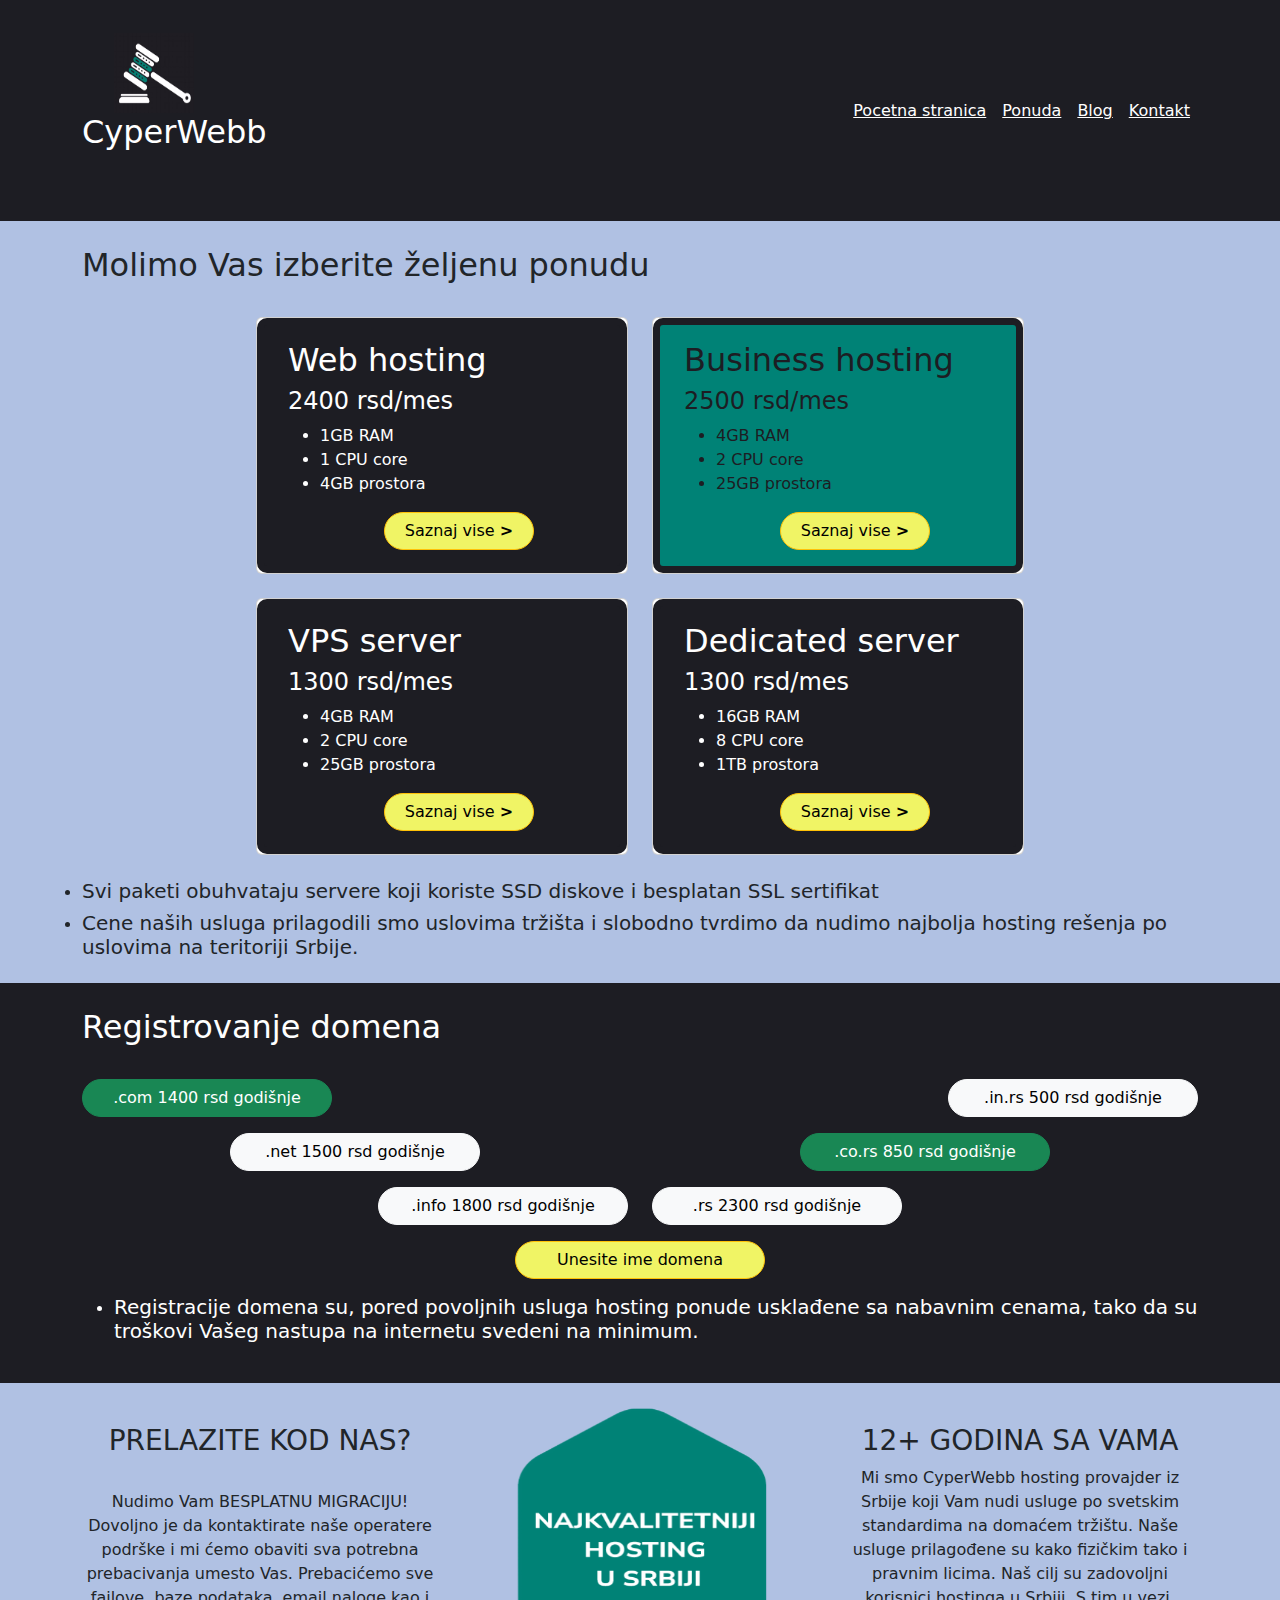
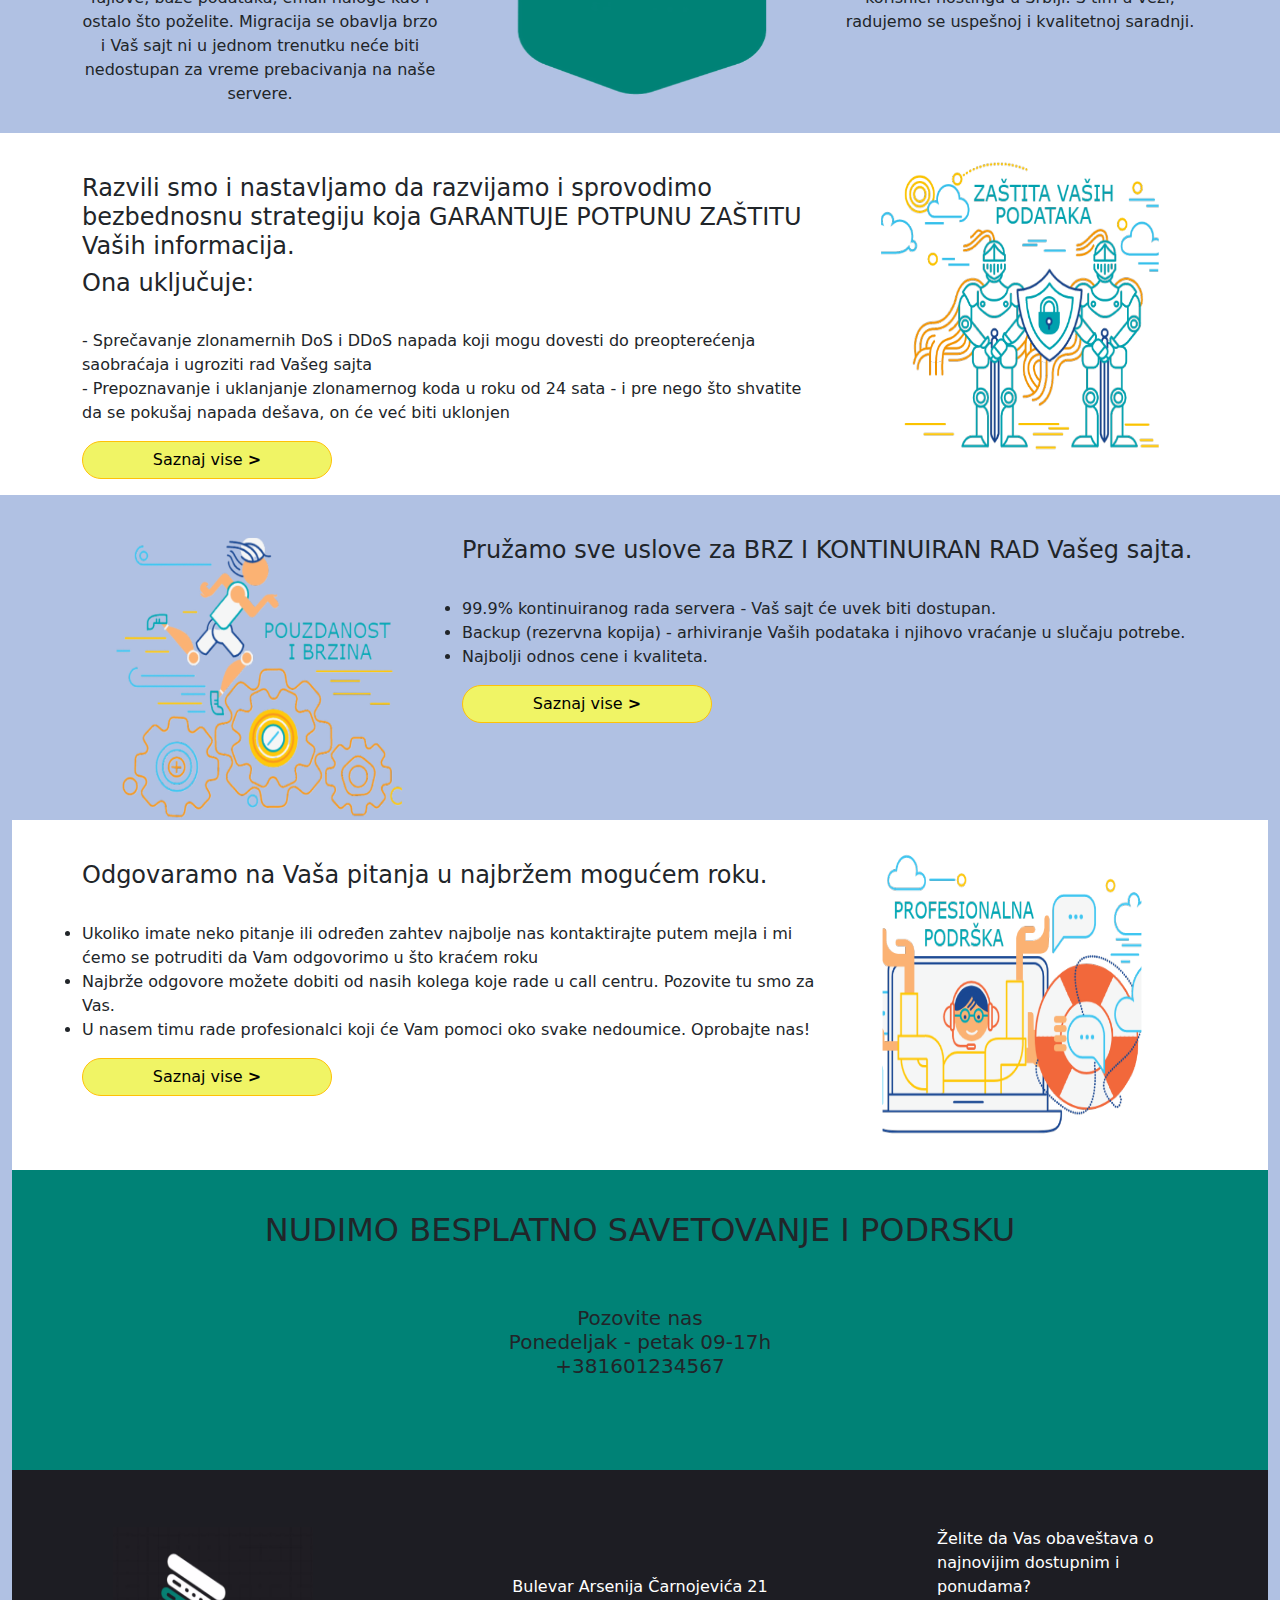
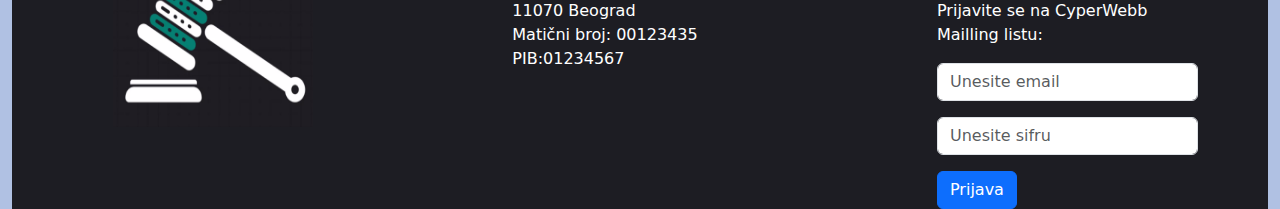
<file: index.html>
<!DOCTYPE html>
<html lang="en">
<head>
    <title>Bootstrap Example</title>
    <meta charset="utf-8">
    <meta name="viewport" content="width=device-width, initial-scale=1">
    <link href="https://cdn.jsdelivr.net/npm/bootstrap@5.2.3/dist/css/bootstrap.min.css" rel="stylesheet">
    <script src="https://cdn.jsdelivr.net/npm/bootstrap@5.2.3/dist/js/bootstrap.bundle.min.js"></script>
    <link rel="stylesheet" href="main.css" />
</head>
<body id="homepage">

    <div class="header" id="nav_div">
        <nav class="navbar navbar-expand-sm" id="nav_div">
          <div class="container" id="nav_div">
            <div class="col-md-4">
              <img src="img/logo.png" alt="Logo" id="logonavbar" />
              <a class="navbar-brand col-xl-2" href="#" id="logoblok"><h2>CyperWebb</h2></a>
            </div>
            <button class="navbar-toggler" type="button" data-bs-toggle="collapse" data-bs-target="#collapsibleNavbar">
              <span class="navbar-toggler-icon"></span>
            </button>
            <div class="collapse navbar-collapse d-flex justify-content-end" id="collapsibleNavbar">
                <ul class="navbar-nav ms-auto text-center">
                    <li class="nav-item">
                      <a class="nav-link" href="#" id="dugmenavbar"><u>Pocetna stranica</u></a>
                    </li>
                    <li class="nav-item">
                      <a class="nav-link" href="index.html" id="dugmenavbar"><u>Ponuda</u></a>
                    </li>
                    <li class="nav-item">
                      <a class="nav-link" href="" id="dugmenavbar"><u>Blog</u></a>
                    </li>
                    <li class="nav-item">
                        <a class="nav-link" href="" id="dugmenavbar"><u>Kontakt</u></a>
                      </li>
                  </ul>


            </div>
          </div>
        </nav>
      </div>

    <div class="containter-fluid" id="najkvalitetnijihosting">
        <div class="container">
            <h2>Molimo Vas izberite željenu ponudu</h2><br />
            <div class="row">
                <div class="col-sm-6 d-flex justify-content-end mb-4">
                    <div class="card" id="ponuda">
                        <div class="card-body ps-4" id="ponude">
                            <h2>Web hosting</h2>
                            <h4>2400 rsd/mes</h4>
                            <ul>
                                <li>1GB RAM</li>
                                <li>1 CPU core</li>
                                <li>4GB prostora</li>
                            </ul>
                            <a class="btn btn-warning" href="web-hosting.html" role="button" id="dugmeponuda">Saznaj vise <b>></b></a>
                        </div>
                    </div>
                </div>
                <div class="col-sm-6 d-flex justify-content-start mb-4">
                    <div class="card" id="ponuda">
                        <div class="card-body ps-4" id="glavnaponuda">
                            <h2>Business hosting</h2>
                            <h4>2500 rsd/mes</h4>
                            <ul>
                                <li>4GB RAM</li>
                                <li>2 CPU core</li>
                                <li>25GB prostora</li>
                            </ul>
                            <a class="btn btn-warning me-md-2" href="business-hosting.html" role="button" id="dugmeponuda">Saznaj vise <b>></b></a>
                        </div>
                    </div>
                </div>
                <div class="col-sm-6 d-flex justify-content-end mb-4">
                    <div class="card" id="ponuda">
                        <div class="card-body ps-4" id="ponude">
                            <h2>VPS server</h2>
                            <h4>1300 rsd/mes</h4>
                            <ul>
                                <li>4GB RAM</li>
                                <li>2 CPU core</li>
                                <li>25GB prostora</li>
                            </ul>
                            <a class="btn btn-warning" href="#" role="button" id="dugmeponuda">Saznaj vise <b>></b></a>
                        </div>
                    </div>
                </div>
                <div class="col-sm-6 d-flex justify-content-start mb-4">
                    <div class="card" id="ponuda">
                        <div class="card-body ps-4" id="ponude">
                            <h2>Dedicated server</h2>
                            <h4>1300 rsd/mes</h4>
                            <ul>
                                <li>16GB RAM</li>
                                <li>8 CPU core</li>
                                <li>1TB prostora</li>
                            </ul>
                            <a class="btn btn-warning" href="#" role="button" id="dugmeponuda">Saznaj vise <b>></b></a>
                        </div>
                    </div>
                </div>
                <ul>
                    <li><h5>Svi paketi obuhvataju servere koji koriste SSD diskove i besplatan SSL sertifikat</h5></li>
                    <li><h5>Cene naših usluga prilagodili smo uslovima tržišta i slobodno tvrdimo da nudimo najbolja hosting rešenja po uslovima na teritoriji Srbije.</h5></li>
                </ul>
        </div>
    </div>

    <div class="containter-fluid" id="domeni">
        <div class="container">
            <h2>Registrovanje domena</h2><br />
            <div class="row">
                <div class="col-sm-6 d-flex justify-content-start">
                    <a class="btn btn-success" href="#" role="button" id="poljedomena">.com	1400 rsd godišnje</a>
                </div>
                <div class="col-sm-6 d-flex justify-content-end">
                    <a class="btn btn-light" href="#" role="button" id="poljedomena">.in.rs  500 rsd godišnje</a>
                </div>
            </div>
            <div class="row">
                <div class="col-sm-6 d-flex justify-content-center">
                    <a class="btn btn-light" href="#" role="button" id="poljedomena">.net	1500 rsd godišnje</a>
                </div>
                <div class="col-sm-6 d-flex justify-content-center">
                    <a class="btn btn-success" href="#" role="button" id="poljedomena">.co.rs	850 rsd godišnje</a>
                </div>
            </div>
            <div class="row">
                <div class="col-sm-6 d-flex justify-content-end">
                    <a class="btn btn-light" href="#" role="button" id="poljedomena">.info	1800 rsd godišnje</a>
                </div>
                <div class="col-sm-6 d-flex justify-content-start">
                    <a class="btn btn-light" href="#" role="button" id="poljedomena">.rs	2300 rsd godišnje</a>
                </div>
            </div>
            <div class="row">
                <div class="col-sm-12 d-flex justify-content-center">
                    <a class="btn btn-warning" href="#" role="button" id="dugmestranice">Unesite ime domena</a>
                </div>
            </div>
            <ul>
                <li><h5>Registracije domena su, pored povoljnih usluga hosting ponude usklađene sa nabavnim cenama, tako da su troškovi Vašeg nastupa na internetu svedeni na minimum.</h5></li>
            </ul>
        </div>
    </div>

    <div class="container-fluid" id="najkvalitetnijihosting">
        <div class="container text-center">
            <div class="row">
                <div class="col-sm-4 ">
                    <p>
                        <h3>PRELAZITE KOD NAS? </h3><br />
                        Nudimo Vam BESPLATNU MIGRACIJU!
                        Dovoljno je da kontaktirate naše
                        operatere podrške i mi ćemo obaviti
                        sva potrebna prebacivanja umesto 
                        Vas. Prebacićemo sve fajlove, baze
                        podataka, email naloge kao i ostalo
                        što poželite. Migracija se obavlja 
                        brzo i Vaš sajt ni u jednom trenutku 
                        neće biti nedostupan za vreme 
                        prebacivanja na naše servere.
                    </p>
                </div>
                <div class="col-sm-4 d-flex justify-content-center">
                <img src="img/najkvalitetnijihosting.png"  id="slika">
                </div>
                <div class="col-sm-4">
                        <p>
                            <h3>12+ GODINA SA VAMA</h3>
                            Mi smo CyperWebb hosting provajder iz
                            Srbije koji Vam nudi usluge po svetskim 
                            standardima na domaćem tržištu.
                            Naše usluge prilagođene su kako fizičkim 
                            tako i pravnim licima. 
                            Naš cilj su zadovoljni korisnici hostinga
                            u Srbiji. S tim u vezi, radujemo se uspešnoj
                            i kvalitetnoj saradnji.
                        </p> 
                </div>
            </div>
        </div>
    </div>

    <div class="container-fluid" id="zastitavpodataka">
        <div class="container">
            <div class="row">
                <div class="col-sm-8">
                   <p>
                    <h4>Razvili smo i nastavljamo da razvijamo i sprovodimo 
                    bezbednosnu strategiju koja GARANTUJE POTPUNU ZAŠTITU Vaših informacija.</h4> <h4>Ona uključuje:</h4><br />
                    - Sprečavanje zlonamernih DoS i DDoS napada koji mogu 
                    dovesti do preopterećenja saobraćaja i ugroziti rad Vašeg sajta<br />
                    - Prepoznavanje i uklanjanje zlonamernog koda u roku od 24 sata 
                    - i pre nego što shvatite da se pokušaj napada dešava, on će već biti uklonjen
                   </p>
                   <a class="btn btn-warning" href="#" role="button" id="dugmestranice">Saznaj vise <b>></b></a>
                   
                </div>
                <div class="col-sm-4 d-flex justify-content-center">
                    <img src="img/zastitavpodataka.png" id="slika">
                </div>
              </div>
        </div>
    </div>

    <div class="container-fluid" id="najkvalitetnijihosting">
        <div class="container">
            <div class="row">
                <div class="col-sm-4 d-flex justify-content-center">
                    <img src="img/pouzdanostibrzina.png" id="slika">
                </div>
                <div class="col-sm-8">
                    <p> 
                    
                        <h4>Pružamo sve uslove za BRZ I KONTINUIRAN RAD Vašeg sajta.</h4>
                        <br />
                        <lu>
                            <li>99.9% kontinuiranog rada servera - Vaš sajt će uvek biti dostupan.</li>
                            <li>Backup (rezervna kopija) - arhiviranje Vaših podataka i njihovo vraćanje u slučaju potrebe.</li>
                            <li>Najbolji odnos cene i kvaliteta.</li>
                        </lu>
                    </p>
                    <a class="btn btn-warning" href="#" role="button" id="dugmestranice">Saznaj vise <b>></b></a>
              </div>
        </div>
    </div>

    <div class="container-fluid" id="zastitavpodataka">
        <div class="container">
            <div class="row">
                <div class="col-sm-8">
                    <p> 
                        <h4>Odgovaramo na Vaša pitanja u najbržem mogućem roku.</h4>
                        <br />
                        <lu>
                            <li>Ukoliko imate neko pitanje ili određen zahtev najbolje nas kontaktirajte putem mejla i mi ćemo se potruditi da Vam odgovorimo u što kraćem roku</li>
                            <li>Najbrže odgovore možete dobiti od nasih kolega koje rade u call centru. Pozovite tu smo za Vas. </li>
                            <li>U nasem timu rade profesionalci koji će Vam pomoci oko svake nedoumice. Oprobajte nas!</li>
                        </lu>
                    </p>
                    <a class="btn btn-warning" href="#" role="button" id="dugmestranice">Saznaj vise <b>></b></a>

                </div>
                <div class="col-sm-4 d-flex justify-content-center">
                    <img src="img/profesionlnapodrska.png" id="slika">
                </div>
              </div>
        </div>
    </div>

    <div class="container-fluid" id="pozovitenas">
        <div class="container text-center">
            <p>
                <h2>NUDIMO BESPLATNO SAVETOVANJE I PODRSKU</h2><br /><br />
                <h5>
                    Pozovite nas<br />
                    Ponedeljak - petak 09-17h<br />
                    +381601234567
                </h5>
            </p>
        </div>
    </div>

    <div class="footer">
        <div class="container">
            <div class="row">
                <div class="col-sm-3 d-flex justify-content-center mb-5">
                    <img src="img/logo.png" id="logo">
                </div>
                <div class="col-sm-6 d-flex justify-content-center">
                    <p><br /><br />
                            Bulevar Arsenija Čarnojevića 21<br />
                            11070 Beograd<br />
                            Matični broj: 00123435<br />
                            PIB:01234567
                    </p>
                </div>
                <div class="col-sm-3 text-start">
                        Želite da Vas obaveštava o najnovijim
                        dostupnim i ponudama?<br /> Prijavite se na
                        CyperWebb Mailling listu:
                    <form action="/action_page.php">
                        <div class="mb-3 mt-3">
                            <input type="email" class="form-control" id="email" placeholder="Unesite email" name="email">
                        </div>
                        <div class="mb-3">
                            <input type="password" class="form-control" id="pwd" placeholder="Unesite sifru" name="pswd">
                        </div>
                        <button type="submit" class="btn btn-primary">Prijava</button>
                    </form>
                </div>
            </div>
        </div>
    </div>
</body>
</html>
</file>
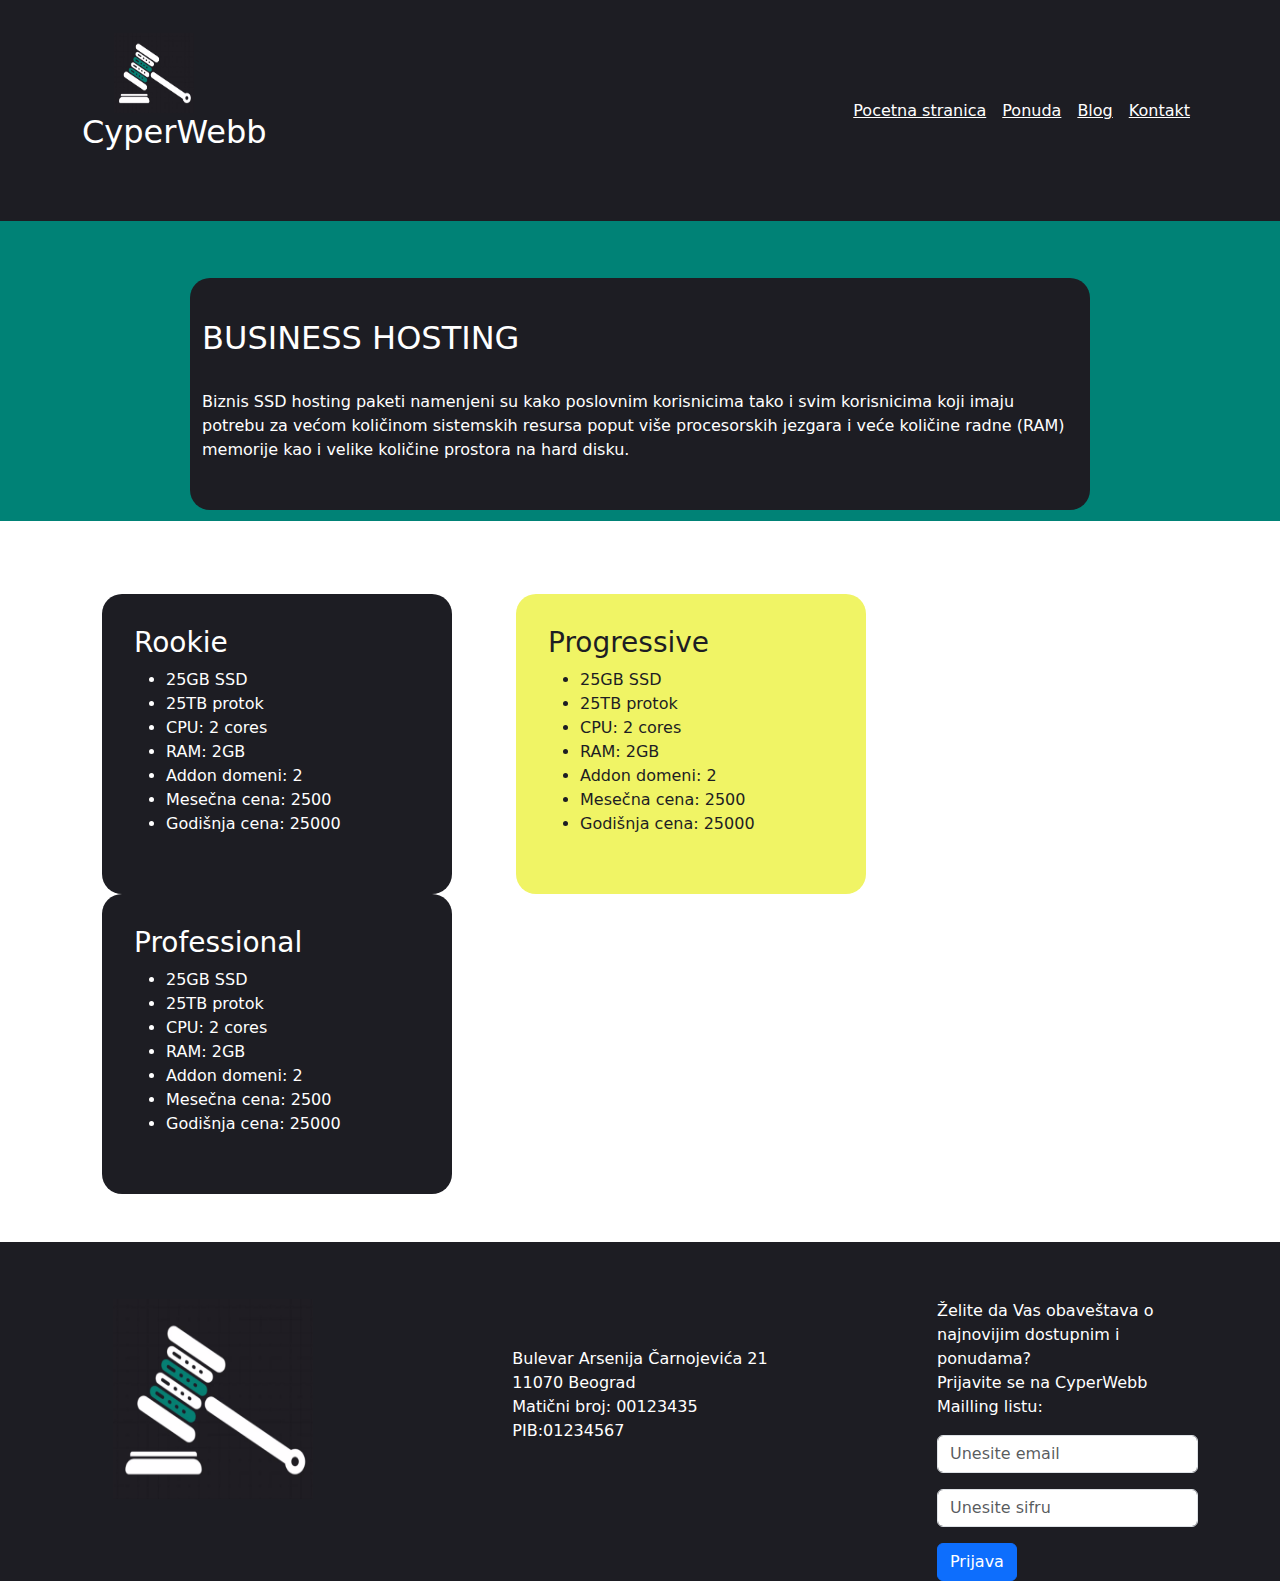
<file: business-hosting.html>
<!DOCTYPE html>
<html lang="en">
<head>
    <title>Bootstrap Example</title>
    <meta charset="utf-8">
    <meta name="viewport" content="width=device-width, initial-scale=1">
    <link href="https://cdn.jsdelivr.net/npm/bootstrap@5.2.3/dist/css/bootstrap.min.css" rel="stylesheet">
    <script src="https://cdn.jsdelivr.net/npm/bootstrap@5.2.3/dist/js/bootstrap.bundle.min.js"></script>
    <link rel="stylesheet" href="main.css" />
</head>
<body id="homepage">

    <div class="header" id="nav_div">
        <nav class="navbar navbar-expand-sm" id="nav_div">
          <div class="container" id="nav_div">
            <div class="col-md-4">
                <img src="img/logo.png" alt="Logo" id="logonavbar" />
                <a class="navbar-brand col-xl-2" href="#" id="logoblok"><h2>CyperWebb</h2></a>
              </div>
            <button class="navbar-toggler" type="button" data-bs-toggle="collapse" data-bs-target="#collapsibleNavbar">
              <span class="navbar-toggler-icon"></span>
            </button>
            <div class="collapse navbar-collapse d-flex justify-content-end" id="collapsibleNavbar">
                <ul class="navbar-nav ms-auto text-center">
                    <li class="nav-item">
                      <a class="nav-link" href="#" id="dugmenavbar"><u>Pocetna stranica</u></a>
                    </li>
                    <li class="nav-item">
                      <a class="nav-link" href="index.html" id="dugmenavbar"><u>Ponuda</u></a>
                    </li>
                    <li class="nav-item">
                      <a class="nav-link" href="#" id="dugmenavbar"><u>Blog</u></a>
                    </li>
                    <li class="nav-item">
                        <a class="nav-link" href="#" id="dugmenavbar"><u>Kontakt</u></a>
                      </li>
                  </ul>


            </div>
          </div>
        </nav>
    </div>

  <div class="container-fluid" id="pozovitenas">
    <div class="container">
        <div class="container" id="biznishosting">
            <p>
                <h2>BUSINESS HOSTING</h2><br />
                Biznis SSD hosting paketi namenjeni su kako poslovnim korisnicima tako i svim
                korisnicima koji imaju potrebu za većom količinom sistemskih resursa poput više
                procesorskih jezgara i veće količine radne (RAM) memorije kao i velike količine
                prostora na hard disku.
            </p>
        </div>
    </div>
  </div>

  <div class="container-fluid" id="ponudebiznisablok">
    <div class="container">
        <div class="row">
            <div class="col-sm-4" id="ponudedrugihstrana">
                <h3>Rookie</h3>
                <ul>
                    <li>25GB SSD</li>
                    <li>25TB protok</li>
                    <li>CPU: 2 cores</li>
                    <li>RAM: 2GB</li>
                    <li>Addon domeni: 2</li>
                    <li>Mesečna cena: 2500</li>
                    <li>Godišnja cena: 25000</li>
                </ul>
            </div>
            <div class="col-sm-4" id="ponudedrugihstrana2">
                <h3>Progressive</h3>
            <ul>
                <li>25GB SSD</li>
                <li>25TB protok</li>
                <li>CPU: 2 cores</li>
                <li>RAM: 2GB</li>
                <li>Addon domeni: 2</li>
                <li>Mesečna cena: 2500</li>
                <li>Godišnja cena: 25000</li>
            </ul></div>
            <div class="col-sm-4" id="ponudedrugihstrana">
                <h3>Professional</h3>
            <ul>
                <li>25GB SSD</li>
                <li>25TB protok</li>
                <li>CPU: 2 cores</li>
                <li>RAM: 2GB</li>
                <li>Addon domeni: 2</li>
                <li>Mesečna cena: 2500</li>
                <li>Godišnja cena: 25000</li>
            </ul></div>
          </div>
          
    </div>
  </div>
    

    <div class="footer">
        <div class="container">
            <div class="row">
                <div class="col-sm-3 d-flex justify-content-center mb-5">
                    <img src="img/logo.png" id="logo">
                </div>
                <div class="col-sm-6 d-flex justify-content-center">
                    <p><br /><br />
                            Bulevar Arsenija Čarnojevića 21<br />
                            11070 Beograd<br />
                            Matični broj: 00123435<br />
                            PIB:01234567
                    </p>
                </div>
                <div class="col-sm-3 text-start">
                        Želite da Vas obaveštava o najnovijim
                        dostupnim i ponudama?<br /> Prijavite se na
                        CyperWebb Mailling listu:
                    <form action="/action_page.php">
                        <div class="mb-3 mt-3">
                            <input type="email" class="form-control" id="email" placeholder="Unesite email" name="email">
                        </div>
                        <div class="mb-3">
                            <input type="password" class="form-control" id="pwd" placeholder="Unesite sifru" name="pswd">
                        </div>
                        <button type="submit" class="btn btn-primary">Prijava</button>
                    </form>
                </div>
            </div>
        </div>
    </div>
</body>
</html>
</file>
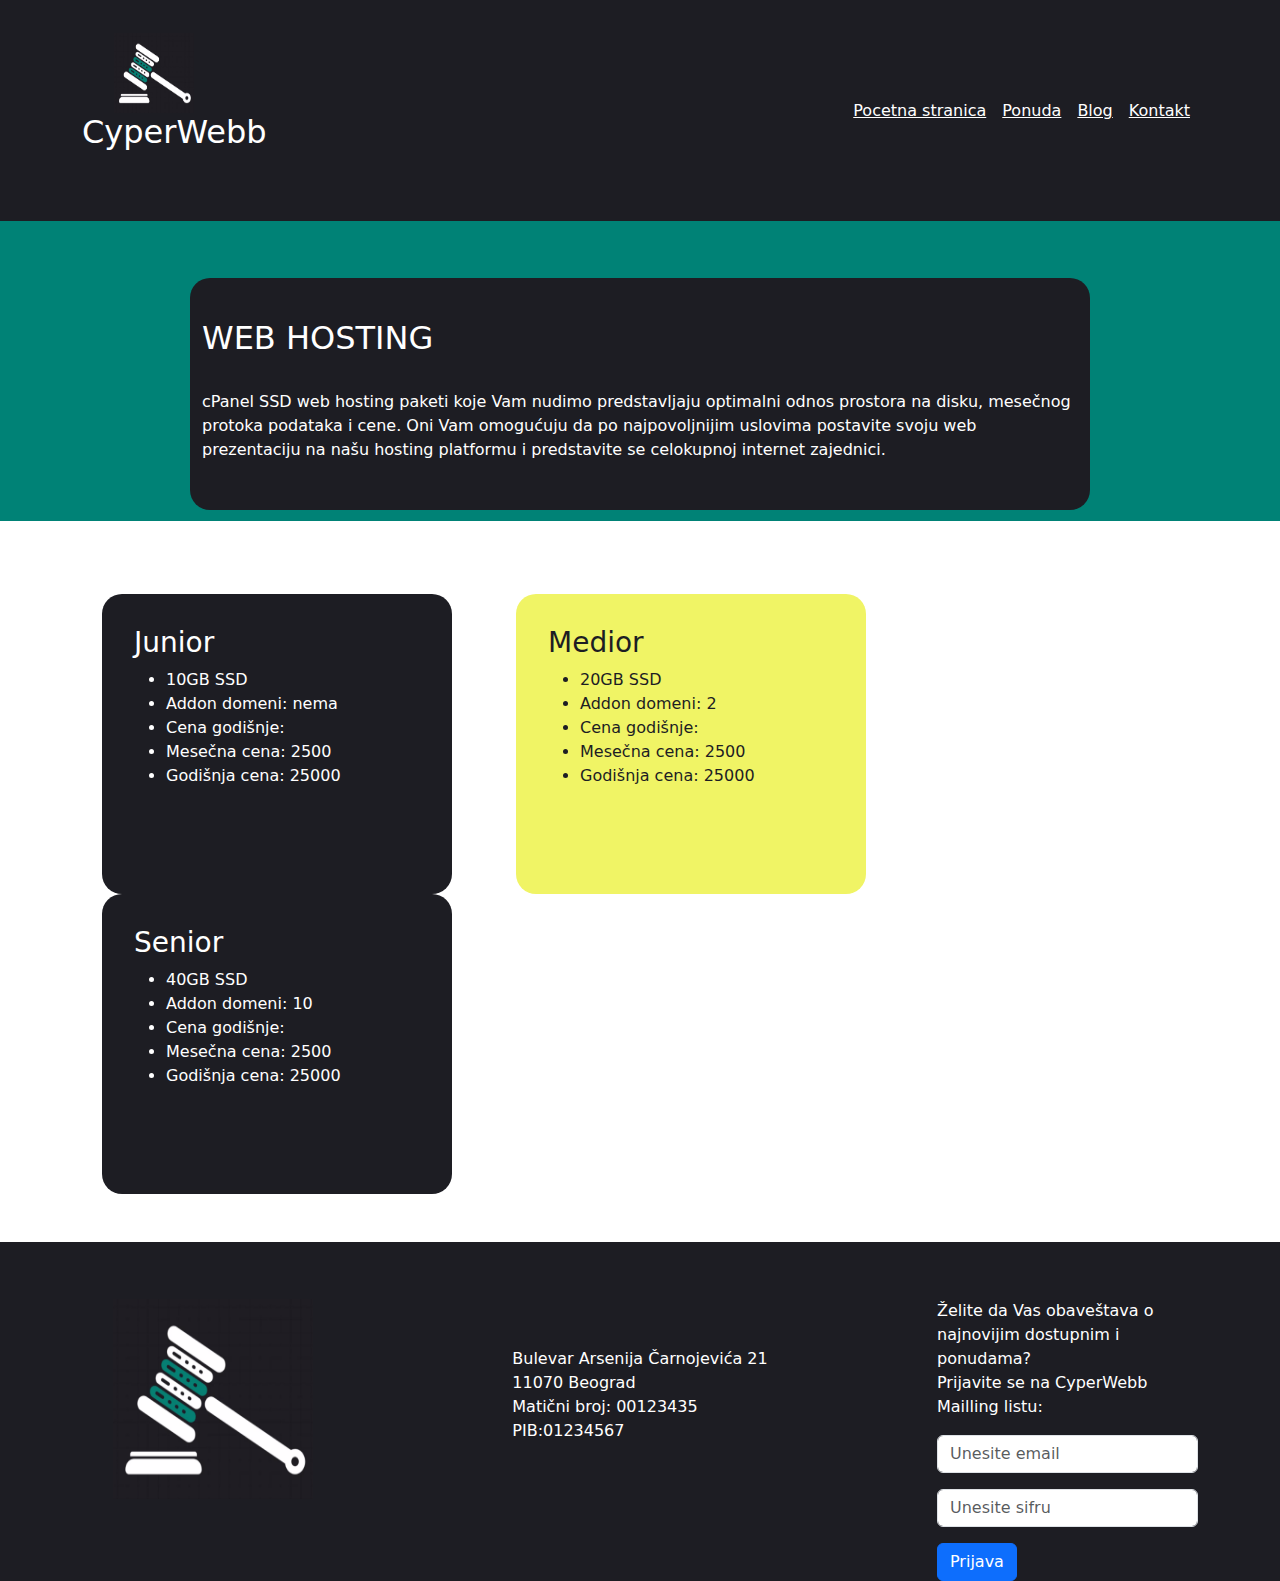
<file: web-hosting.html>
<!DOCTYPE html>
<html lang="en">
<head>
    <title>Bootstrap Example</title>
    <meta charset="utf-8">
    <meta name="viewport" content="width=device-width, initial-scale=1">
    <link href="https://cdn.jsdelivr.net/npm/bootstrap@5.2.3/dist/css/bootstrap.min.css" rel="stylesheet">
    <script src="https://cdn.jsdelivr.net/npm/bootstrap@5.2.3/dist/js/bootstrap.bundle.min.js"></script>
    <link rel="stylesheet" href="main.css" />
</head>
<body id="homepage">

    <div class="header" id="nav_div">
        <nav class="navbar navbar-expand-sm" id="nav_div">
          <div class="container" id="nav_div">
            <div class="col-md-4">
                <img src="img/logo.png" alt="Logo" id="logonavbar" />
                <a class="navbar-brand col-xl-2" href="#" id="logoblok"><h2>CyperWebb</h2></a>
              </div>
            <button class="navbar-toggler" type="button" data-bs-toggle="collapse" data-bs-target="#collapsibleNavbar">
              <span class="navbar-toggler-icon"></span>
            </button>
            <div class="collapse navbar-collapse d-flex justify-content-end" id="collapsibleNavbar">
                <ul class="navbar-nav ms-auto text-center">
                    <li class="nav-item">
                      <a class="nav-link" href="#" id="dugmenavbar"><u>Pocetna stranica</u></a>
                    </li>
                    <li class="nav-item">
                      <a class="nav-link" href="index.html" id="dugmenavbar"><u>Ponuda</u></a>
                    </li>
                    <li class="nav-item">
                      <a class="nav-link" href="business-hosting.html" id="dugmenavbar"><u>Blog</u></a>
                    </li>
                    <li class="nav-item">
                        <a class="nav-link" href="business-hosting.html" id="dugmenavbar"><u>Kontakt</u></a>
                      </li>
                  </ul>


            </div>
          </div>
        </nav>
    </div>

  <div class="container-fluid" id="pozovitenas">
    <div class="container">
        <div class="container" id="biznishosting">
            <p>
                <h2>WEB HOSTING</h2><br />
                cPanel SSD web hosting paketi koje Vam nudimo predstavljaju optimalni odnos prostora na disku,
                 mesečnog protoka podataka i cene. Oni Vam omogućuju da po najpovoljnijim uslovima postavite svoju
                  web prezentaciju na našu hosting platformu i predstavite se celokupnoj internet zajednici.
            </p>
        </div>
    </div>
  </div>

  <div class="container-fluid" id="ponudebiznisablok">
    <div class="container">
        <div class="row">
            <div class="col-sm-4" id="ponudedrugihstrana">
                <h3>Junior</h3>
                <ul>
                    <li>10GB SSD</li>
                    <li>Addon domeni: nema</li>
                    <li>Cena godišnje: </li>
                    <li>Mesečna cena: 2500</li>
                    <li>Godišnja cena: 25000</li>
                </ul>
            </div>
            <div class="col-sm-4" id="ponudedrugihstrana2">
                <h3>Medior</h3>
            <ul>
                <li>20GB SSD</li>
                <li>Addon domeni: 2</li>
                <li>Cena godišnje: </li>
                <li>Mesečna cena: 2500</li>
                <li>Godišnja cena: 25000</li>
            </ul></div>
            <div class="col-sm-4" id="ponudedrugihstrana">
                <h3>Senior</h3>
            <ul>
                <li>40GB SSD</li>
                <li>Addon domeni: 10</li>
                <li>Cena godišnje: </li>
                <li>Mesečna cena: 2500</li>
                <li>Godišnja cena: 25000</li>
            </ul></div>
          </div>
          
    </div>
  </div>
    

    <div class="footer">
        <div class="container">
            <div class="row">
                <div class="col-sm-3 d-flex justify-content-center mb-5">
                    <img src="img/logo.png" id="logo">
                </div>
                <div class="col-sm-6 d-flex justify-content-center">
                    <p><br /><br />
                            Bulevar Arsenija Čarnojevića 21<br />
                            11070 Beograd<br />
                            Matični broj: 00123435<br />
                            PIB:01234567
                    </p>
                </div>
                <div class="col-sm-3 text-start">
                        Želite da Vas obaveštava o najnovijim
                        dostupnim i ponudama?<br /> Prijavite se na
                        CyperWebb Mailling listu:
                    <form action="/action_page.php">
                        <div class="mb-3 mt-3">
                            <input type="email" class="form-control" id="email" placeholder="Unesite email" name="email">
                        </div>
                        <div class="mb-3">
                            <input type="password" class="form-control" id="pwd" placeholder="Unesite sifru" name="pswd">
                        </div>
                        <button type="submit" class="btn btn-primary">Prijava</button>
                    </form>
                </div>
            </div>
        </div>
    </div>
</body>
</html>
</file>
<file: main.css>
#logonavbar {
    margin-left: 2rem;
    width: 80px;
    height: 80px;
}

#ponude{
    color: #ffffff;
    background-color: #1D1D23;
    border-radius: 10px;
    border: 7px solid #1D1D23;
    min-width: 370px;
}

#glavnaponuda{
    padding: auto;
    color: #1D1D23;
    background-color: #008276;
    border-radius: 10px;
    border: 7px solid #1D1D23;
    min-width: 370px;
}

#logo {
    width: 200px;
    height: 200px;
}

#slika{
    height: 300px;
    width: 300px;
}

#dugmenavbar {
    color: #ffffff;
    border-color: #1D1D23;
    background-color: #1D1D23;
}

.container-fluid{
    min-height: 350px;
}
.footer{
    color: #ffffff;
    padding-top: 2em;
    min-height: 300px;
    background-color: #1D1D23;
}

#nav_div{
    background-color: #1D1D23;
}

#domeni{
    min-height: 400px;
    background-color: #1D1D23;
    color: #ffffff;
}

.container{
    padding-top: 25px;
}
#najkvalitetnijihosting{
background-color: #B0C1E3;
}

#zastitavpodataka{
background-color:#ffffff;
}

#pozovitenas{
    min-height: 300px;
    background-color: #008276;
}

#dugmestranice{
    background-color: #F0F465;
    margin-bottom: 1rem;
    border-radius: 30px;
    width: 250px;
}

#dugmeponuda{
    background-color: #F0F465;
    margin-left: 6rem;
    border-radius: 30px;
    width: 150px;
}

#poljedomena{
    margin-bottom: 1rem;
    border-radius: 30px;
    width: 250px;
}

#logoblok{
    color: #ffffff;
    background-color: #1D1D23;
    max-width: 300px;
}

#biznishosting{
    border-radius: 20px;
    margin-top: 2rem;
    max-width: 900px;
    color: #ffffff;
    background-color: #1D1D23;
    padding-bottom: 2em;
}
#ponudedrugihstrana{
    padding-left: auto;
    padding-top: 2em;
    padding-left: 2em;
    margin-left: 2rem;
    margin-right: 2rem;
    color: #ffffff;
    background-color: #1D1D23;
    border-radius: 20px;
    max-width: 350px;
    min-height: 300px;
}

#ponudedrugihstrana2{
    padding-left: auto;
    padding-top: 2em;
    padding-left: 2em;
    margin-left: 2rem;
    margin-right: 2rem;
    color: #1D1D23;
    background-color: #F0F465;
    border-radius: 20px;
    max-width: 350px;
    min-height: 300px;
}

#ponudebiznisablok{
    background-color: #ffffff;
    padding-top: 3em;
    padding-bottom: 3em;
}
</file>
